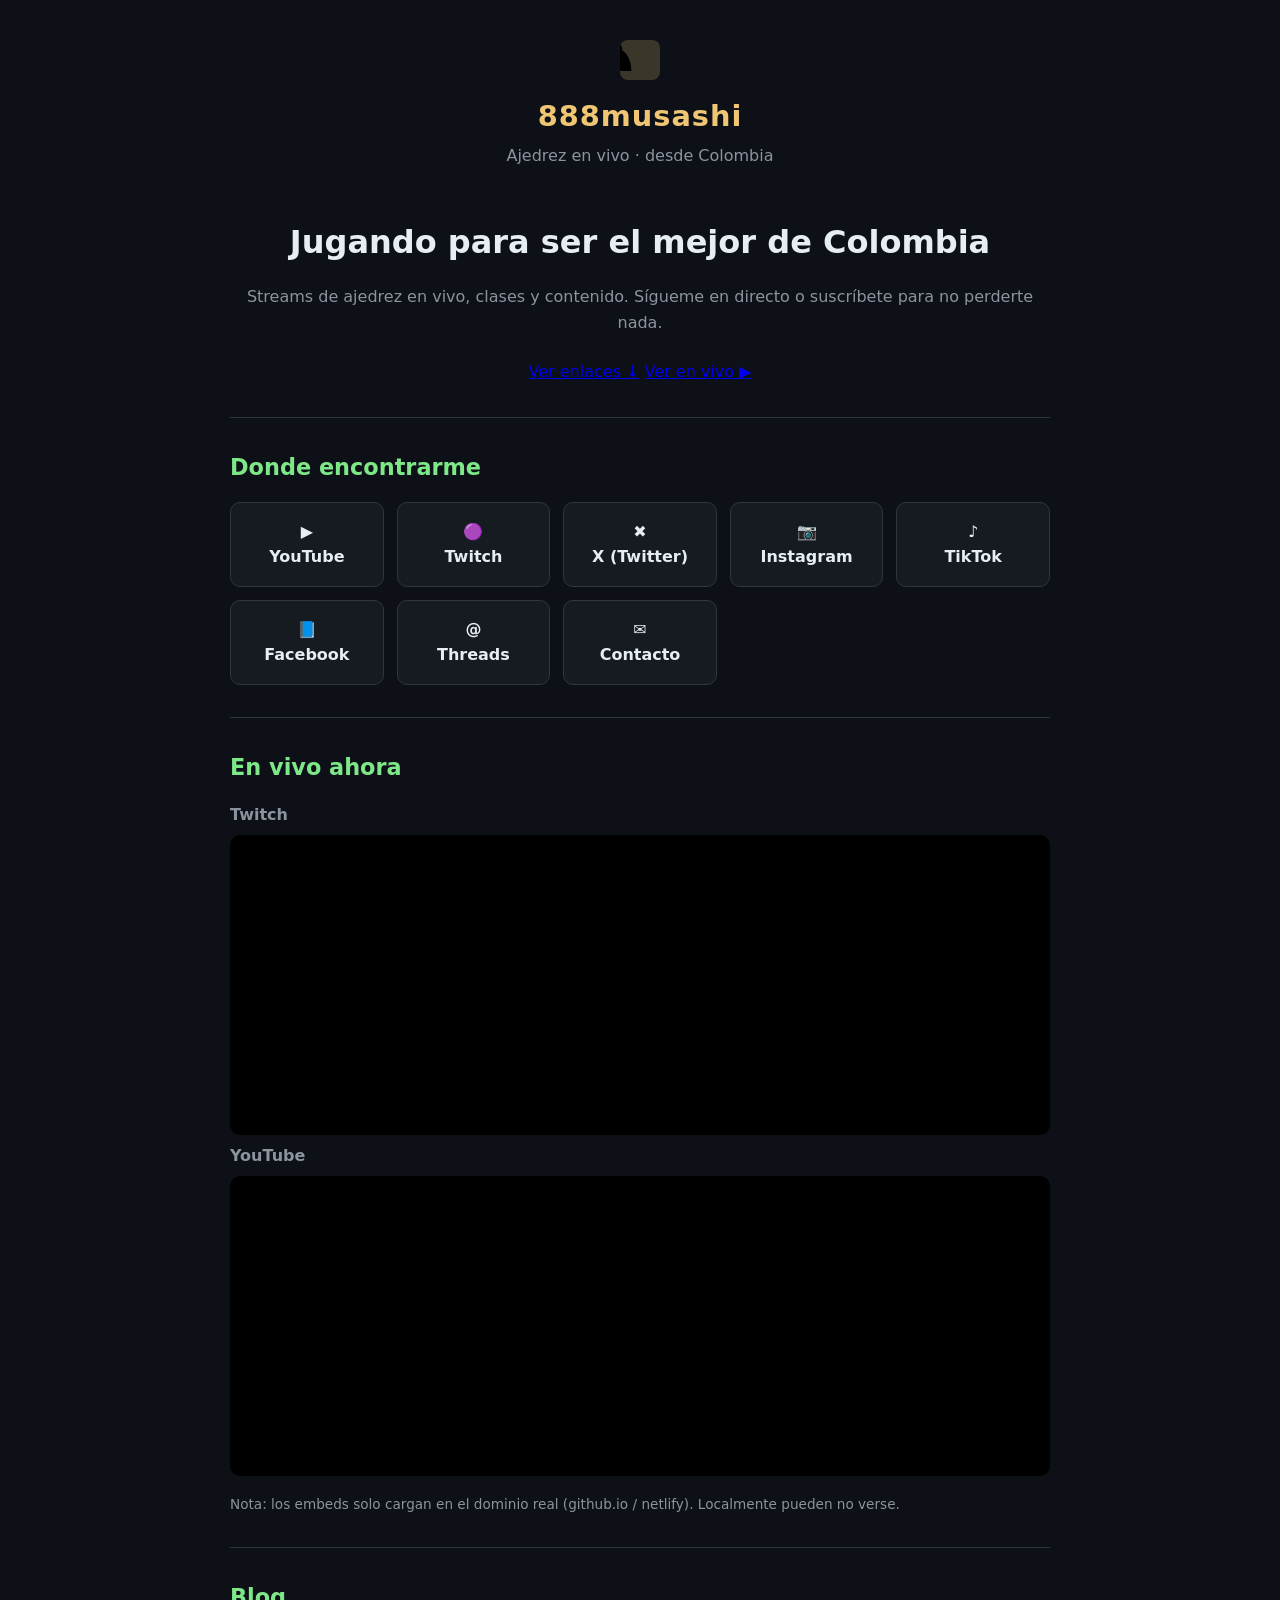
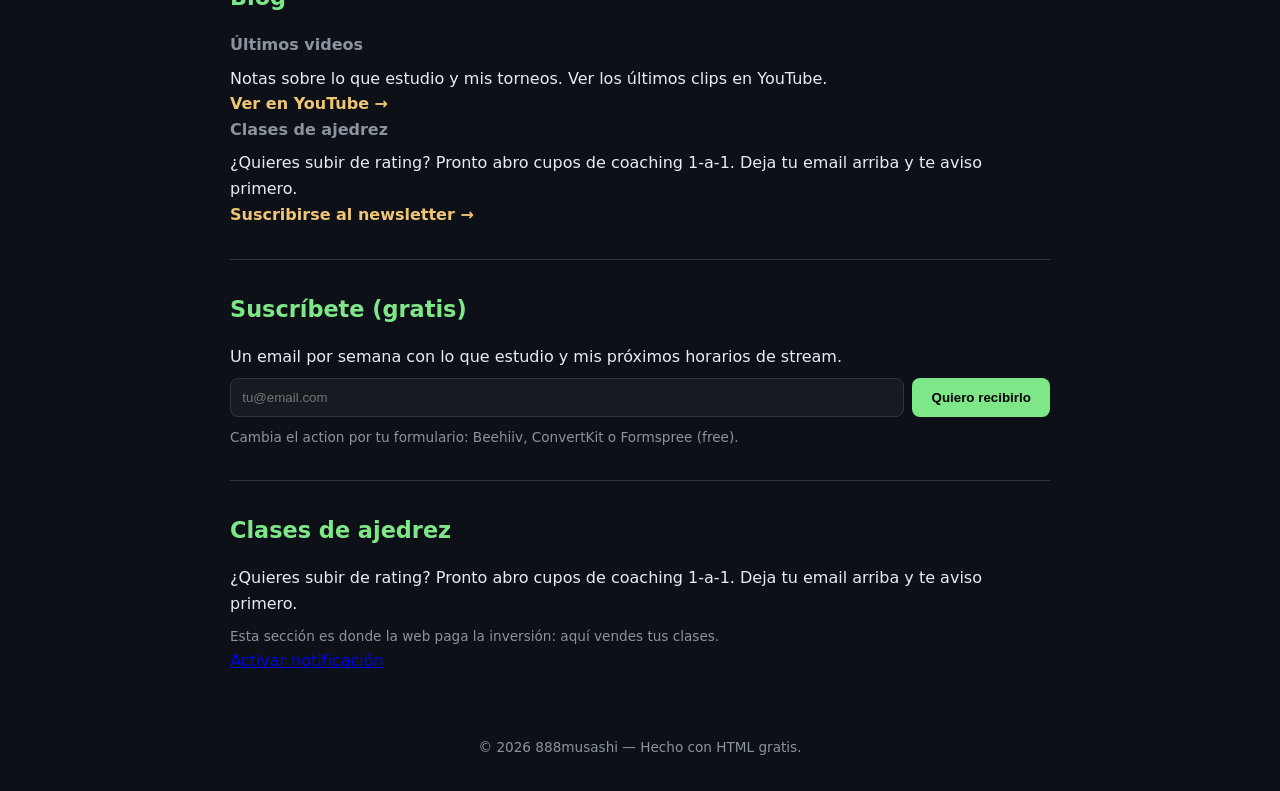
<file: index.html>
<!DOCTYPE html>
<html lang="es">
<head>
  <meta charset="UTF-8" />
  <meta name="viewport" content="width=device-width, initial-scale=1.0" />
  <title>888musashi — Ajedrez desde Colombia</title>
  <meta name="description" content="Streams de ajedrez en vivo, clases y contenido. 888musashi, ajedrez desde Colombia." />
  <meta name="keywords" content="ajedrez, chess, streaming, clases, ajedrez colombia, 888musashi" />
  <meta name="author" content="888musashi" />
  <link rel="canonical" href="https://888musashi.com/" />
  <link rel="stylesheet" href="assets/styles.css" />
  <link rel="icon" href="data:image/svg+xml,<svg xmlns='http://www.w3.org/2000/svg' viewBox='0 0 100 100'><text y='.9em' font-size='90'>♞</text></svg>" />
  <meta property="og:title" content="888musashi — Ajedrez desde Colombia" />
  <meta property="og:description" content="Streams de ajedrez en vivo, clases y contenido. 888musashi, ajedrez desde Colombia." />
  <meta property="og:type" content="website" />
  <meta property="og:url" content="https://888musashi.com/" />
  <meta property="og:image" content="https://888musashi.com/assets/og-image.png" />
  <meta name="twitter:card" content="summary_large_image" />
  <meta name="twitter:title" content="888musashi — Ajedrez desde Colombia" />
  <meta name="twitter:description" content="Streams de ajedrez en vivo, clases y contenido. 888musashi, ajedrez desde Colombia." />
</head>
<body>
  <header class="site-header">
    <div class="logo">
      <svg viewBox="0 0 40 40" width="40" height="40">
        <rect width="40" height="40" rx="8" fill="#f0c674" opacity="0.2" />
        <text y=".9em" font-size="34" text-anchor="middle" font-family="serif" font-weight="bold">♞</text>
      </svg>
      <div class="logo-text">888musashi</div>
    </div>
    <p class="tagline">Ajedrez en vivo · desde Colombia</p>
  </header>

  <main>
    <section class="hero">
      <div class="hero-content">
        <h1>Jugando para ser el mejor de Colombia</h1>
        <p>Streams de ajedrez en vivo, clases y contenido. Sígueme en directo o suscríbete para no perderte nada.</p>
        <div class="hero-actions">
          <a class="btn-primary" href="#links">Ver enlaces ↓</a>
          <a class="btn-secondary" href="#stream">Ver en vivo ▶</a>
        </div>
      </div>
    </section>

    <section id="links" class="links">
      <div class="container">
        <h2 class="section-title">Donde encontrarme</h2>
        <div class="link-grid">
          <a class="link-card" href="https://www.youtube.com/@888Musashi" target="_blank" rel="noopener">
            <div class="link-icon">▶</div>
            <span>YouTube</span>
          </a>
          <a class="link-card" href="https://twitch.tv/888musashi" target="_blank" rel="noopener">
            <div class="link-icon">🟣</div>
            <span>Twitch</span>
          </a>
          <a class="link-card" href="https://x.com/888Musashi888" target="_blank" rel="noopener">
            <div class="link-icon">✖</div>
            <span>X (Twitter)</span>
          </a>
          <a class="link-card" href="https://instagram.com/888musashi" target="_blank" rel="noopener">
            <div class="link-icon">📷</div>
            <span>Instagram</span>
          </a>
          <a class="link-card" href="https://tiktok.com/@888musashi" target="_blank" rel="noopener">
            <div class="link-icon">♪</div>
            <span>TikTok</span>
          </a>
          <a class="link-card" href="https://facebook.com/888Musashi" target="_blank" rel="noopener">
            <div class="link-icon">📘</div>
            <span>Facebook</span>
          </a>
          <a class="link-card" href="https://threads.net/@888musashi" target="_blank" rel="noopener">
            <div class="link-icon">@</div>
            <span>Threads</span>
          </a>
          <a class="link-card" href="mailto:contacto@888musashi.com" target="_blank" rel="noopener">
            <div class="link-icon">✉</div>
            <span>Contacto</span>
          </a>
        </div>
      </div>
    </section>

    <section id="stream" class="stream">
      <div class="container">
        <h2 class="section-title">En vivo ahora</h2>
        <div class="stream-grid">
          <div class="embed">
            <h3>Twitch</h3>
            <div id="twitch-embed"></div>
          </div>
          <div class="embed">
            <h3>YouTube</h3>
            <iframe
              src="https://www.youtube.com/embed?listType=search&list=888Musashi%20live"
              height="300" allowfullscreen></iframe>
          </div>
        </div>
        <p class="hint">Nota: los embeds solo cargan en el dominio real (github.io / netlify). Localmente pueden no verse.</p>
      </div>
    </section>

    <section class="blog">
      <div class="container">
        <h2 class="section-title">Blog</h2>
        <div class="blog-grid">
          <article class="blog-post">
            <h3>Últimos videos</h3>
            <p>Notas sobre lo que estudio y mis torneos. Ver los últimos clips en YouTube.</p>
            <a class="text-link" href="https://www.youtube.com/@888Musashi" target="_blank" rel="noopener">Ver en YouTube →</a>
          </article>
          <article class="blog-post">
            <h3>Clases de ajedrez</h3>
            <p>¿Quieres subir de rating? Pronto abro cupos de coaching 1-a-1. Deja tu email arriba y te aviso primero.</p>
            <a class="text-link" href="#newsletter">Suscribirse al newsletter →</a>
          </article>
        </div>
      </div>
    </section>

    <section id="newsletter" class="newsletter">
      <div class="container">
        <h2 class="section-title">Suscríbete (gratis)</h2>
        <p>Un email por semana con lo que estudio y mis próximos horarios de stream.</p>
        <form action="https://formspree.io/f/TU_FORM_ID" method="POST" class="newsletter-form">
          <input type="email" name="email" placeholder="tu@email.com" required />
          <button type="submit" class="btn-primary">Quiero recibirlo</button>
        </form>
        <p class="hint">Cambia el action por tu formulario: Beehiiv, ConvertKit o Formspree (free).</p>
      </div>
    </section>

    <section class="coaching">
      <div class="container">
        <h2 class="section-title">Clases de ajedrez</h2>
        <p>¿Quieres subir de rating? Pronto abro cupos de coaching 1-a-1. Deja tu email arriba y te aviso primero.</p>
        <p class="hint">Esta sección es donde la web paga la inversión: aquí vendes tus clases.</p>
        <a class="btn-primary" href="#newsletter">Activar notificación</a>
      </div>
    </section>
  </main>

  <footer>
    <p>© <span id="year"></span> 888musashi — Hecho con HTML gratis.</p>
  </footer>

  <script>
    document.getElementById('year').textContent = new Date().getFullYear();
    (function () {
      var host = window.location.hostname;
      if (host === 'localhost' || host === '127.0.0.1') return;
      var f = document.createElement('iframe');
      f.src = 'https://player.twitch.tv/?channel=888musashi&parent=' + host;
      f.height = '300';
      f.allowFullscreen = true;
      f.style.width = '100%';
      f.style.border = '0';
      f.style.borderRadius = '10px';
      f.style.background = '#000';
      document.getElementById('twitch-embed').appendChild(f);
    })();
    (function () {
      var grid = document.getElementById('yt-grid');
      if (!grid) return;
      fetch("https://www.googleapis.com/youtube/v3/channels?part=contentDetails&id=UCnvAn8-h8NxKik5eFCwDsNA&key=«redacted:AIza…»")
        .then(r => r.json())
        .then(d => {
          var up = d.items[0].contentDetails.relatedPlaylists.uploads;
          return fetch("https://www.googleapis.com/youtube/v3/playlistItems?part=snippet&playlistId=" + up + "&maxResults=8&key=«redacted:AIza…»");
        })
        .then(r => r.json())
        .then(d => {
          grid.innerHTML = '';
          d.items.forEach(function (it) {
            var sn = it.snippet;
            var id = sn.resourceId.videoId;
            var a = document.createElement('a');
            a.className = 'video-card';
            a.href = "https://www.youtube.com/watch?v=" + id;
            a.target = '_blank';
            a.rel = 'noopener';
            a.innerHTML = '<img src="' + (sn.thumbnails.medium && sn.thumbnails.medium.url || sn.thumbnails.default && sn.thumbnails.default.url || sn.thumbnails.high && sn.thumbnails.high.url || '') + '" alt="" loading="lazy"><span>' + sn.title + '</span>';
            grid.appendChild(a);
          });
        })
        .catch(function () { grid.innerHTML = '<p class="hint">No se pudieron cargar los videos ahora.</p>'; });
    })();
  </script>
</body>
</html>
</file>
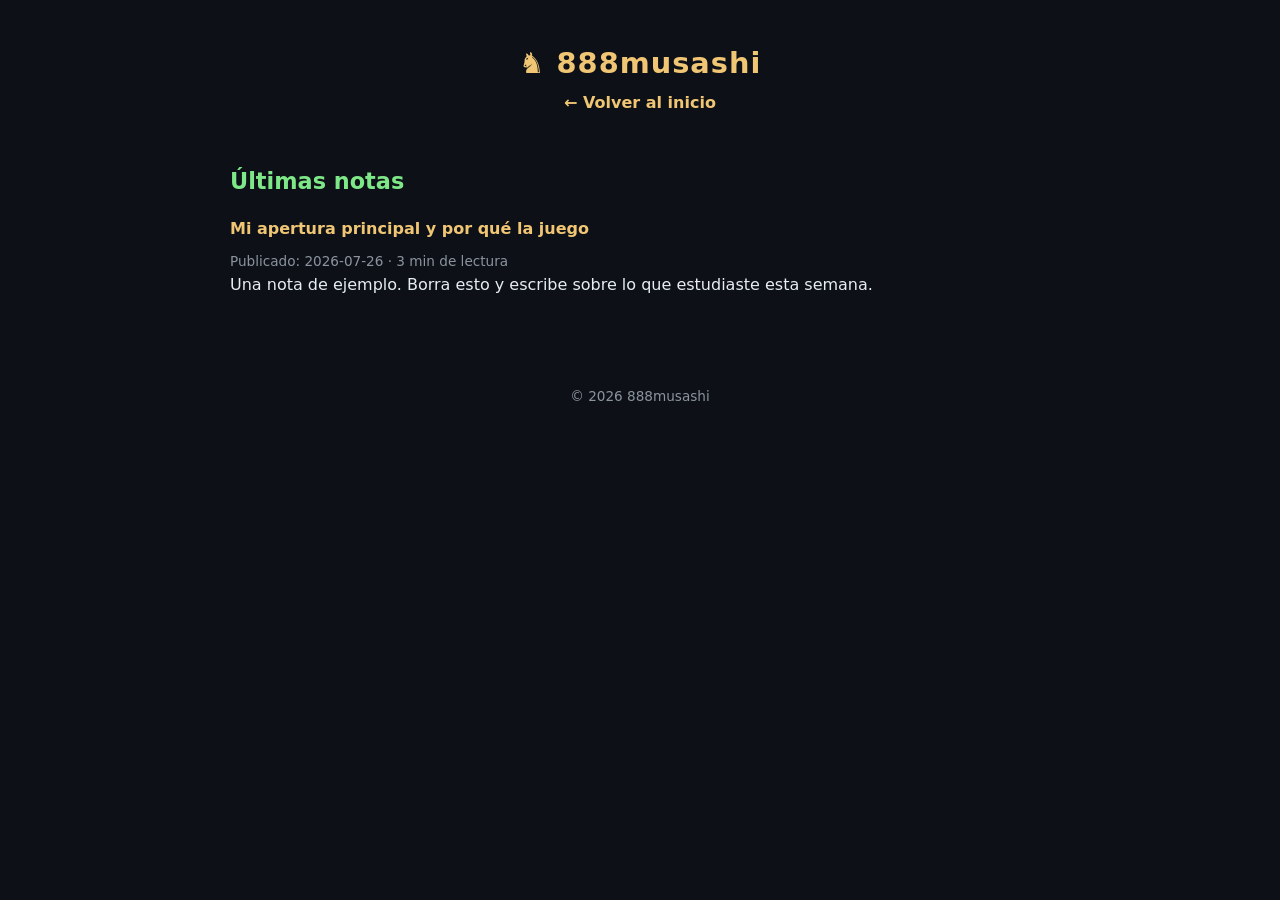
<file: blog/index.html>
<!DOCTYPE html>
<html lang="es">
<head>
  <meta charset="UTF-8" />
  <meta name="viewport" content="width=device-width, initial-scale=1.0" />
  <title>Blog — 888musashi</title>
  <link rel="stylesheet" href="../assets/styles.css" />
</head>
<body>
  <header class="site-header">
    <div class="logo">♞ 888musashi</div>
    <p class="tagline"><a class="text-link" href="../index.html">← Volver al inicio</a></p>
  </header>
  <main>
    <section>
      <h2>Últimas notas</h2>
      <article style="margin-bottom:1.5rem">
        <h3><a class="text-link" href="mi-primera-apertura.html">Mi apertura principal y por qué la juego</a></h3>
        <p class="hint">Publicado: 2026-07-26 · 3 min de lectura</p>
        <p>Una nota de ejemplo. Borra esto y escribe sobre lo que estudiaste esta semana.</p>
      </article>
      <!-- Añade más <article> copiando el bloque de arriba -->
    </section>
  </main>
  <footer><p>© <span id="year"></span> 888musashi</p></footer>
  <script>document.getElementById('year').textContent = new Date().getFullYear();</script>
</body>
</html>
</file>
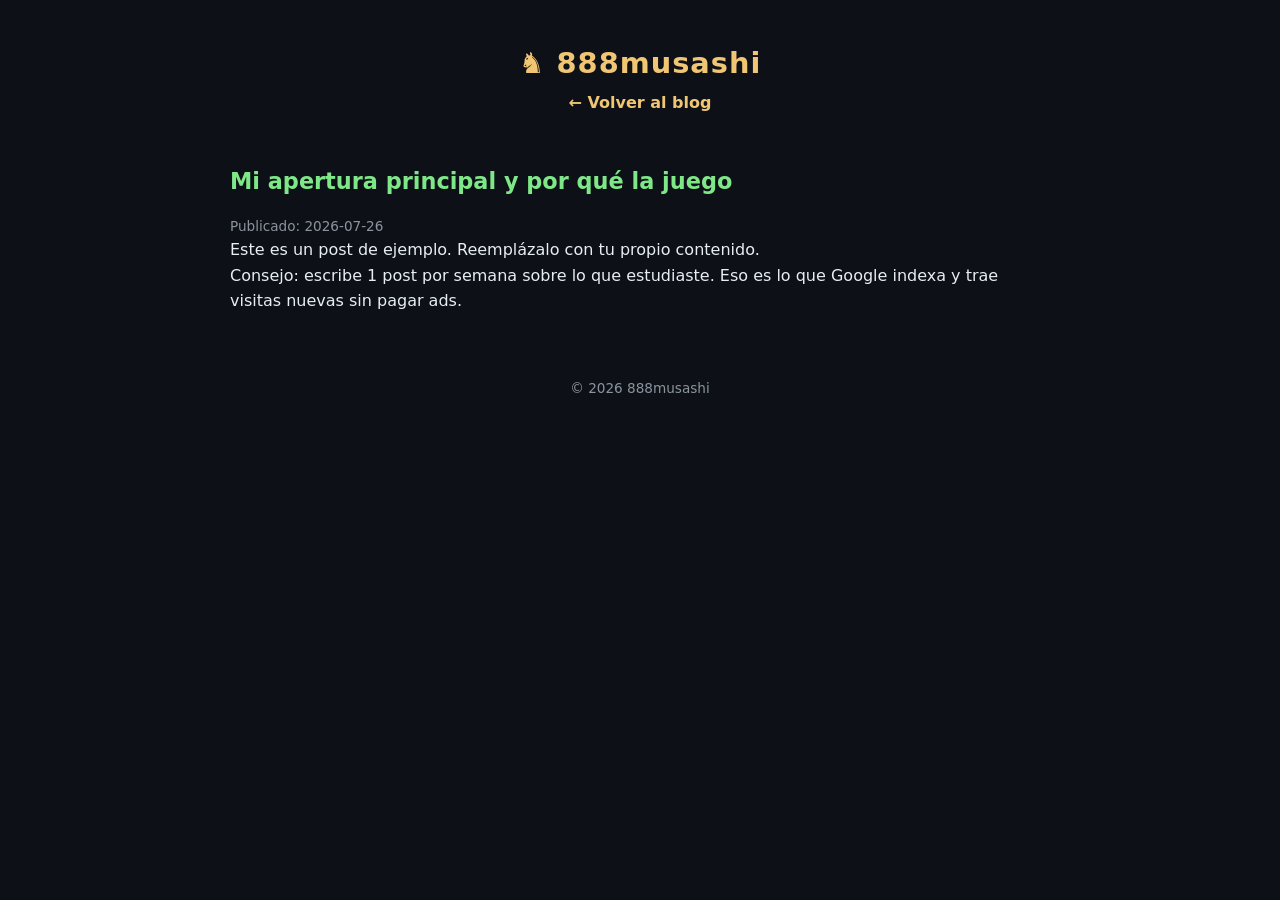
<file: blog/mi-primera-apertura.html>
<!DOCTYPE html>
<html lang="es">
<head>
  <meta charset="UTF-8" />
  <meta name="viewport" content="width=device-width, initial-scale=1.0" />
  <title>Mi apertura principal — 888musashi</title>
  <link rel="stylesheet" href="../assets/styles.css" />
</head>
<body>
  <header class="site-header">
    <div class="logo">♞ 888musashi</div>
    <p class="tagline"><a class="text-link" href="../blog/index.html">← Volver al blog</a></p>
  </header>
  <main>
    <section>
      <h2>Mi apertura principal y por qué la juego</h2>
      <p class="hint">Publicado: 2026-07-26</p>
      <p>Este es un post de ejemplo. Reemplázalo con tu propio contenido.</p>
      <p>Consejo: escribe 1 post por semana sobre lo que estudiaste. Eso es lo que Google indexa y trae visitas nuevas sin pagar ads.</p>
    </section>
  </main>
  <footer><p>© <span id="year"></span> 888musashi</p></footer>
  <script>document.getElementById('year').textContent = new Date().getFullYear();</script>
</body>
</html>
</file>
<file: assets/styles.css>
:root {
  --bg: #0d1117;
  --bg-soft: #161b22;
  --accent: #f0c674;      /* oro ajedrez */
  --accent-2: #7ee787;    /* verde */
  --text: #e6edf3;
  --muted: #8b949e;
  --border: #30363d;
}

* { box-sizing: border-box; margin: 0; padding: 0; }

body {
  font-family: system-ui, -apple-system, "Segoe UI", Roboto, sans-serif;
  background: var(--bg);
  color: var(--text);
  line-height: 1.6;
  padding: 0 1rem;
}

.site-header {
  text-align: center;
  padding: 2.5rem 0 1rem;
}
.logo { font-size: 1.8rem; font-weight: 800; color: var(--accent); letter-spacing: 1px; }
.tagline { color: var(--muted); margin-top: .25rem; }

main { max-width: 820px; margin: 0 auto; }

section { padding: 2rem 0; border-bottom: 1px solid var(--border); }
section:last-of-type { border-bottom: none; }

h1 { font-size: 2rem; margin-bottom: 1rem; }
h2 { font-size: 1.4rem; margin-bottom: 1rem; color: var(--accent-2); }
h3 { font-size: 1rem; margin-bottom: .5rem; color: var(--muted); }

.hero { text-align: center; }
.hero p { color: var(--muted); margin-bottom: 1.5rem; }
.cta {
  display: inline-block; background: var(--accent); color: #000;
  padding: .7rem 1.4rem; border-radius: 8px; text-decoration: none; font-weight: 700;
}
.cta:hover { opacity: .9; }

.link-grid {
  display: grid; grid-template-columns: repeat(auto-fit, minmax(150px, 1fr)); gap: .8rem;
}
.link-card {
  display: block; background: var(--bg-soft); border: 1px solid var(--border);
  padding: 1rem; border-radius: 10px; text-decoration: none; color: var(--text);
  text-align: center; font-weight: 600; transition: .15s;
}
.link-card:hover { border-color: var(--accent); transform: translateY(-2px); }

.live-grid { display: grid; grid-template-columns: repeat(auto-fit, minmax(280px, 1fr)); gap: 1rem; }
.embed iframe { width: 100%; border: 0; border-radius: 10px; background: #000; }
.hint { color: var(--muted); font-size: .85rem; margin-top: .6rem; }

.newsletter form { display: flex; gap: .5rem; flex-wrap: wrap; margin-top: .5rem; }
.newsletter input {
  flex: 1; min-width: 200px; padding: .7rem; border-radius: 8px;
  border: 1px solid var(--border); background: var(--bg-soft); color: var(--text);
}
.newsletter button {
  padding: .7rem 1.2rem; border: 0; border-radius: 8px; background: var(--accent-2);
  color: #000; font-weight: 700; cursor: pointer;
}
.newsletter button:hover { opacity: .9; }

.text-link { color: var(--accent); text-decoration: none; font-weight: 600; }
.text-link:hover { text-decoration: underline; }

.video-grid { display: grid; grid-template-columns: repeat(auto-fill, minmax(200px, 1fr)); gap: 1rem; }
.video-card {
  display: block; background: var(--bg-soft); border: 1px solid var(--border);
  border-radius: 10px; overflow: hidden; text-decoration: none; color: var(--text);
  transition: .15s;
}
.video-card:hover { border-color: var(--accent); transform: translateY(-3px); }
.video-card img { width: 100%; aspect-ratio: 16/9; object-fit: cover; display: block; background: #000; }
.video-card span { display: block; padding: .6rem .7rem; font-size: .9rem; font-weight: 600; }

footer { text-align: center; padding: 2rem 0; color: var(--muted); font-size: .85rem; }
</file>
